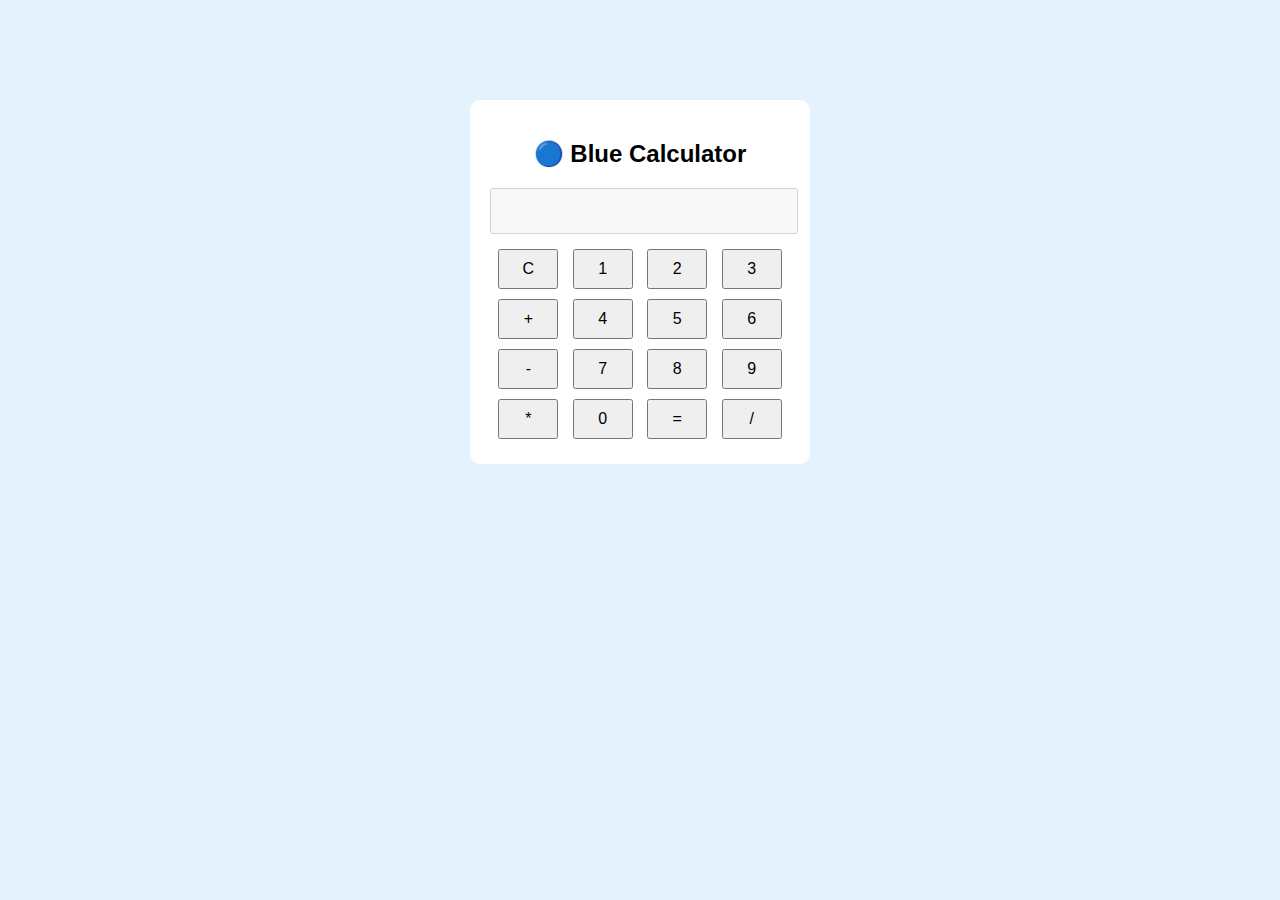
<file: blue/index.html>
<!DOCTYPE html>
<html>
<head>
    <title>Blue Calculator</title>
    <link rel="stylesheet" href="style.css">
</head>
<body>
<div class="calculator">
    <h2>🔵 Blue Calculator</h2>
    <input type="text" id="result" disabled>
    <div class="buttons">
        <button onclick="clearResult()">C</button>
        <button onclick="append('1')">1</button>
        <button onclick="append('2')">2</button>
        <button onclick="append('3')">3</button>
        <button onclick="append('+')">+</button>
        <button onclick="append('4')">4</button>
        <button onclick="append('5')">5</button>
        <button onclick="append('6')">6</button>
        <button onclick="append('-')">-</button>
        <button onclick="append('7')">7</button>
        <button onclick="append('8')">8</button>
        <button onclick="append('9')">9</button>
        <button onclick="append('*')">*</button>
        <button onclick="append('0')">0</button>
        <button onclick="calculate()">=</button>
        <button onclick="append('/')">/</button>
    </div>
</div>
<script src="script.js"></script>
</body>
</html>
</file>
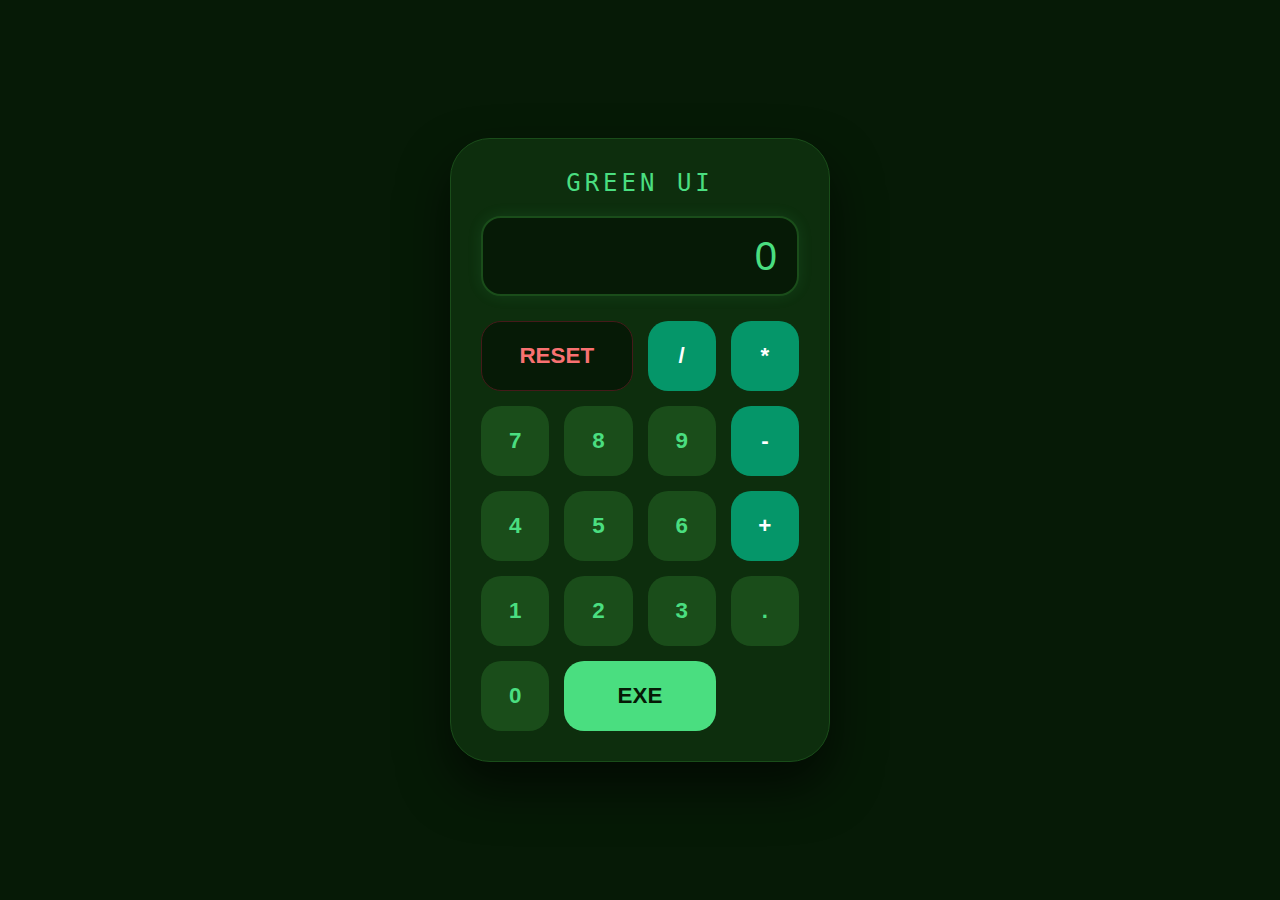
<file: green/index.html>
<!DOCTYPE html>
<html lang="en">
<head>
    <meta charset="UTF-8">
    <meta name="viewport" content="width=device-width, initial-scale=1.0">
    <title>Forest Green Calculator</title>
    <style>
        * { box-sizing: border-box; transition: all 0.2s ease; }
        body {
            margin: 0;
            height: 100vh;
            display: flex;
            justify-content: center;
            align-items: center;
            background-color: #061a06; /* Deepest Green */
            font-family: 'Consolas', monospace;
        }
        .calculator {
            background-color: #0d2e0d;
            width: 100%;
            max-width: 380px;
            padding: 30px;
            border-radius: 40px;
            box-shadow: 0 25px 50px rgba(0,0,0,0.6);
            border: 1px solid #1a4d1a;
        }
        h2 { color: #4ade80; text-align: center; margin-top: 0; font-weight: 300; letter-spacing: 4px; }
        #display {
            width: 100%;
            height: 80px;
            background: #061a06;
            border: 2px solid #1a4d1a;
            border-radius: 20px;
            margin-bottom: 25px;
            color: #4ade80;
            font-size: 2.5rem;
            text-align: right;
            padding: 20px;
            box-shadow: 0 0 15px rgba(74, 222, 128, 0.1);
        }
        .grid { display: grid; grid-template-columns: repeat(4, 1fr); gap: 15px; }
        button {
            height: 70px;
            border-radius: 20px;
            border: none;
            cursor: pointer;
            font-size: 1.4rem;
            font-weight: 600;
            background-color: #1a4d1a;
            color: #4ade80;
        }
        button:hover { background-color: #2b7a2b; transform: translateY(-3px); box-shadow: 0 5px 15px rgba(0,0,0,0.3); }
        button:active { transform: scale(0.95); }
        
        .op { background-color: #059669; color: white; }
        .clear { grid-column: span 2; background-color: #061a06; color: #f87171; border: 1px solid #451a1a; }
        .equal { grid-column: span 2; background-color: #4ade80; color: #061a06; }
        .equal:hover { background-color: #ffffff; }

        @media (max-width: 400px) {
            .calculator { padding: 20px; border-radius: 0; height: 100vh; max-width: 100%; display: flex; flex-direction: column; justify-content: center; }
        }
    </style>
</head>
<body>
    <div class="calculator">
        <h2>GREEN UI</h2>
        <input type="text" id="display" disabled value="0">
        <div class="grid">
            <button class="clear" onclick="clearD()">RESET</button>
            <button class="op" onclick="add('/')">/</button>
            <button class="op" onclick="add('*')">*</button>
            <button onclick="add('7')">7</button>
            <button onclick="add('8')">8</button>
            <button onclick="add('9')">9</button>
            <button class="op" onclick="add('-')">-</button>
            <button onclick="add('4')">4</button>
            <button onclick="add('5')">5</button>
            <button onclick="add('6')">6</button>
            <button class="op" onclick="add('+')">+</button>
            <button onclick="add('1')">1</button>
            <button onclick="add('2')">2</button>
            <button onclick="add('3')">3</button>
            <button onclick="add('.')">.</button>
            <button onclick="add('0')">0</button>
            <button class="equal" onclick="calc()">EXE</button>
        </div>
    </div>
    <script>
        let d = document.getElementById('display');
        function add(v) { (d.value === '0' && v !== '.') ? d.value = v : d.value += v; }
        function clearD() { d.value = '0'; }
        function calc() { try { d.value = eval(d.value) || '0'; } catch { d.value = 'ERR'; } }
    </script>
</body>
</html>
</file>
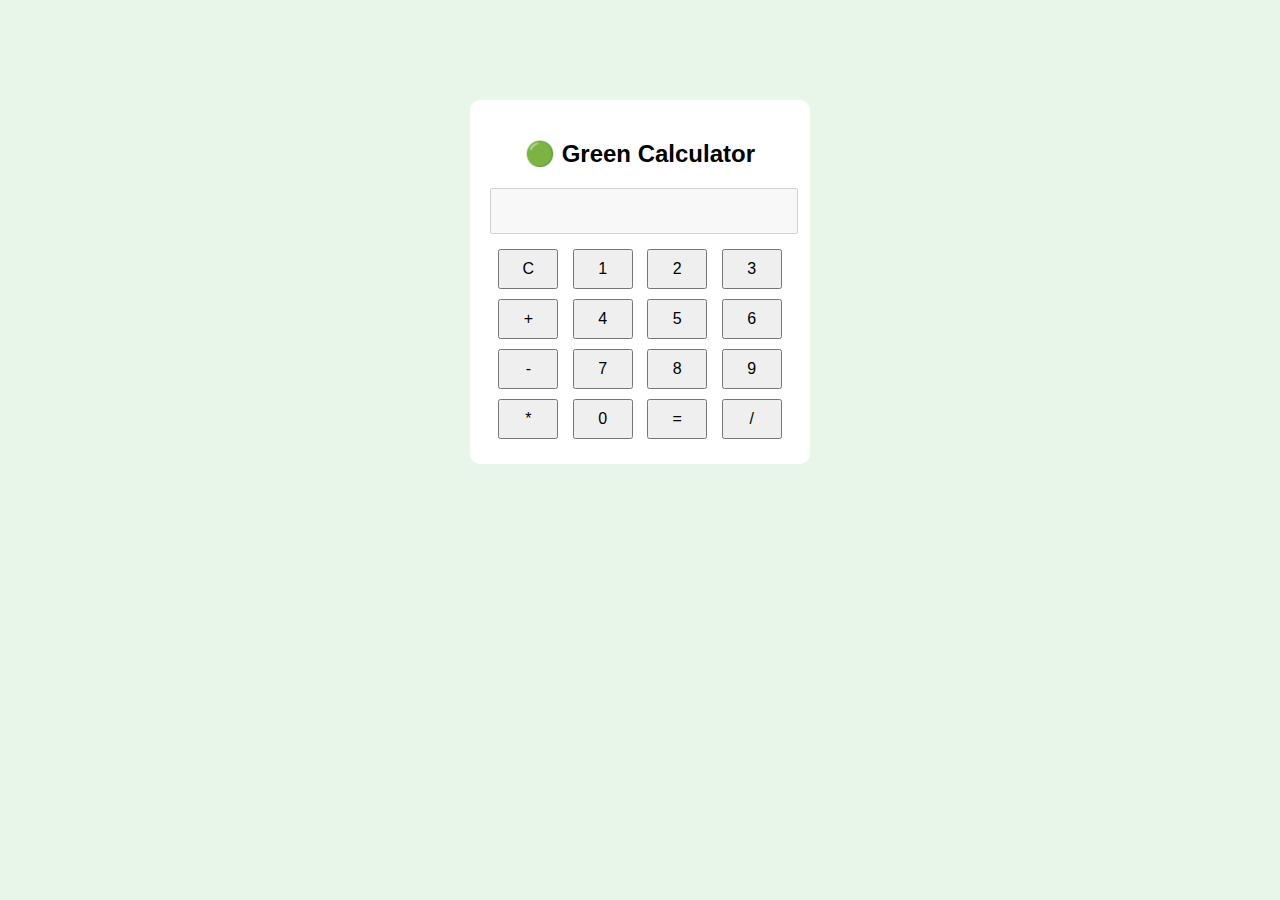
<file: target/classes/static/index_green.html>
<!DOCTYPE html>
<html>
<head>
    <title>Green Calculator</title>
    <link rel="stylesheet" href="style_green.css">
</head>
<body>
<div class="calculator">
    <h2>🟢 Green Calculator</h2>
    <input type="text" id="result" disabled>
    <div class="buttons">
        <button onclick="clearResult()">C</button>
        <button onclick="append('1')">1</button>
        <button onclick="append('2')">2</button>
        <button onclick="append('3')">3</button>
        <button onclick="append('+')">+</button>
        <button onclick="append('4')">4</button>
        <button onclick="append('5')">5</button>
        <button onclick="append('6')">6</button>
        <button onclick="append('-')">-</button>
        <button onclick="append('7')">7</button>
        <button onclick="append('8')">8</button>
        <button onclick="append('9')">9</button>
        <button onclick="append('*')">*</button>
        <button onclick="append('0')">0</button>
        <button onclick="calculate()">=</button>
        <button onclick="append('/')">/</button>
    </div>
</div>
<script src="script_green.js"></script>
</body>
</html>
</file>
<file: blue/style.css>
body {
    background-color: #e3f2fd;
    font-family: Arial, sans-serif;
}
.calculator {
    width: 300px;
    margin: 100px auto;
    padding: 20px;
    background: white;
    border-radius: 10px;
    text-align: center;
}
input {
    width: 100%;
    height: 40px;
    font-size: 18px;
    margin-bottom: 10px;
}
.buttons button {
    width: 60px;
    height: 40px;
    margin: 5px;
    font-size: 16px;
}
</file>
<file: target/classes/static/style_green.css>
body {
    background-color: #e8f5e9;
    font-family: Arial, sans-serif;
}
.calculator {
    width: 300px;
    margin: 100px auto;
    padding: 20px;
    background: white;
    border-radius: 10px;
    text-align: center;
}
input {
    width: 100%;
    height: 40px;
    font-size: 18px;
    margin-bottom: 10px;
}
.buttons button {
    width: 60px;
    height: 40px;
    margin: 5px;
    font-size: 16px;
}
</file>
